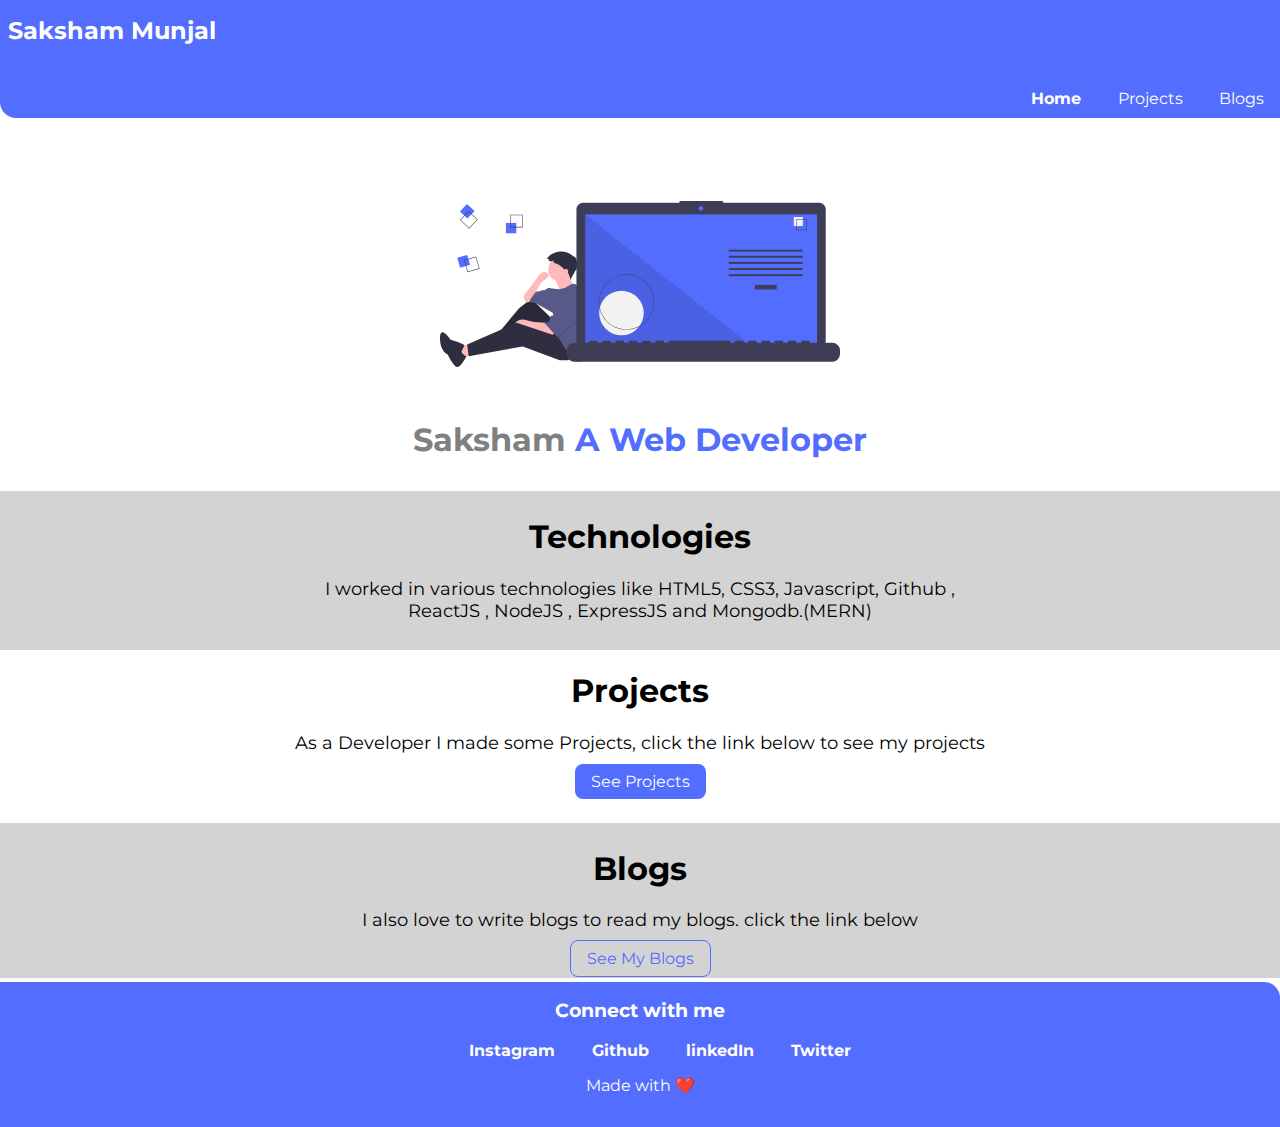
<file: index.html>
<!DOCTYPE html>
<html lang="en">
  <head>
    <meta charset="UTF-8" />
    <meta name="viewport" content="width=device-width, initial-scale=1.0" />
    <title>Home | Saksham</title>
    <link rel="stylesheet" href="/styles.css" />
  </head>
  <body>
    <section class="navbar">
      <nav class="navigation">
        <h2>Saksham Munjal</h2>
        <ul class="non-bullet">
          <li class="list-item-inline">
            <a class="link bolder" href="/"> Home </a>
          </li>
          <li class="list-item-inline">
            <a class="link" href="./page/projects.html">Projects</a>
          </li>
          <li class="list-item-inline">
            <a class="link" href="./page/blogs.html">Blogs</a>
          </li>
        </ul>
      </nav>
    </section>

    <section class="header">
      <header class="intro">
        <img class="img" src="./images/image.svg" alt="no-img" />
        <h3>
          <span class="color-grey">Saksham</span
          ><span class="color-primary"> A Web Developer</span>
        </h3>
      </header>
    </section>
    <section class="color-ow">
      <h1>Technologies</h1>
      <p class="para">
        I worked in various technologies like HTML5, CSS3, Javascript, Github ,
        <br />
        ReactJS , NodeJS , ExpressJS and Mongodb.(MERN)
      </p>
    </section>
    <section class="projects">
      <h1 id="project">Projects</h1>
      <p class="para">
        As a Developer I made some Projects, click the link below to see my
        projects
      </p>
      <a href="page/projects.html" class="primary-btn"> See Projects</a>
    </section>
    <section class="color-ow">
      <h1 id="blog">Blogs</h1>
      <p class="para">
        I also love to write blogs to read my blogs. click the link below
      </p>
      <a href="page/blogs.html" class="secondary-btn">See My Blogs </a>
    </section>
    <section class="footer">
      <p id="social">Connect with me</p>
      <ul class="non-bullet-center">
        <li class="center inline">
          <a
            class="color-white"
            href="https://www.instagram.com/_themunjal.saksham__"
            class="instagram"
            >Instagram</a
          >
        </li>
        <li class="center inline">
          <a
            class="color-white"
            href="https://github.com/munjalSaksham71"
            class="github"
            >Github</a
          >
        </li>
        <li class="center inline">
          <a
            class="color-white"
            href="https://www.linkedin.com/in/saksham-munjal-49b159191/"
            class="linkedIn"
            >linkedIn</a
          >
        </li>
        <li class="center inline">
          <a
            class="color-white"
            href="https://twitter.com/saksham6239"
            class="Twitter"
            >Twitter</a
          >
        </li>
      </ul>
      <p class="message">Made with ❤️</p>
    </section>
  </body>
</html>
</file>
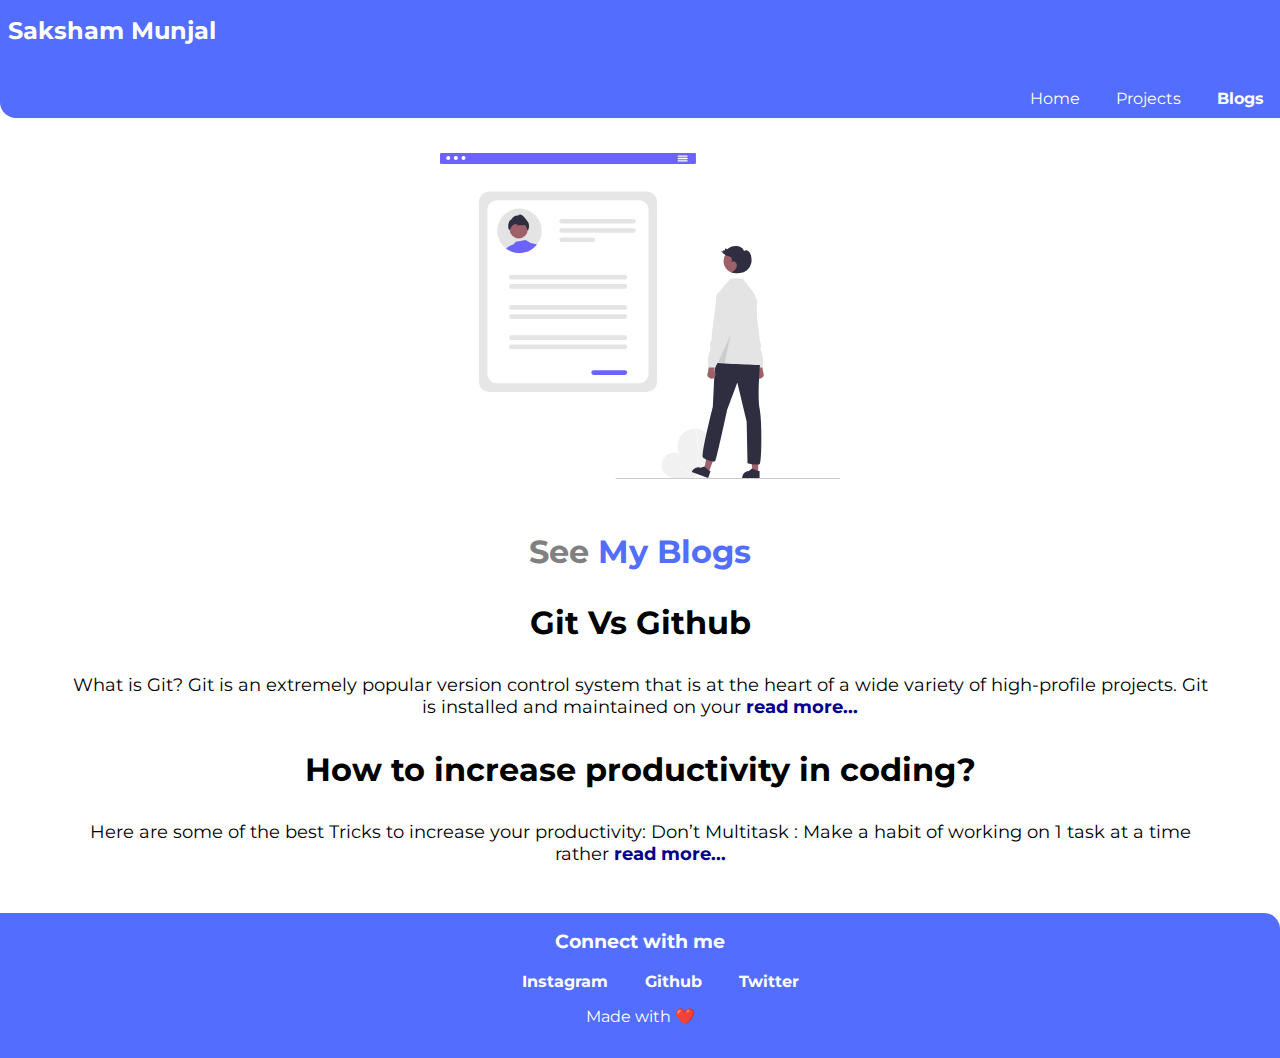
<file: page/blogs.html>
<!DOCTYPE html>
<html lang="en">
  <head>
    <meta charset="UTF-8" />
    <meta name="viewport" content="width=device-width, initial-scale=1.0" />
    <title>Blogs | Saksham</title>
    <link href="/styles.css" rel="stylesheet" type="text/css" />
  </head>
  <body>
    <section class="navbar">
      <nav class="navigation">
        <h2>Saksham Munjal</h2>
        <ul class="non-bullet">
          <li class="list-item-inline">
            <a class="link" href="/"> Home </a>
          </li>
          <li class="list-item-inline">
            <a class="link" href="/page/projects.html">Projects</a>
          </li>
          <li class="list-item-inline">
            <a class="link bolder" href="/page/blogs.html">Blogs</a>
          </li>
        </ul>
      </nav>
    </section>

    <section class="header">
      <header class="intro">
        <img
          style="margin-top: 3rem"
          class="img"
          src="../images/blogs.svg"
          alt="no-img"
        />
        <h3 style="margin-top: 1rem">
          <span class="color-grey">See</span
          ><span class="color-primary"> My Blogs</span>
        </h3>
      </header>
    </section>

    <div class="blogs-page">
      <section style="margin-top: 6rem">
        <h3 class="bolder">Git Vs Github</h3>
        <p class="para" style="margin: auto 5%">
          What is Git? Git is an extremely popular version control system that
          is at the heart of a wide variety of high-profile projects. Git is
          installed and maintained on your
          <a
            href="https://medium.com/@sakshammunjal9/git-vs-github-ae670ab2c6ed"
            style="color: darkblue"
            class="bolder"
            >read more...
          </a>
        </p>
      </section>

      <section style="margin-top: 6rem">
        <h3 class="bolder">How to increase productivity in coding?</h3>
        <p class="para" style="margin: auto 5%">
          Here are some of the best Tricks to increase your productivity: Don’t
          Multitask : Make a habit of working on 1 task at a time rather
          <a
            href="https://medium.com/@sakshammunjal9/how-to-increase-productivity-in-coding-f8bfe9a23f0a"
            style="color: darkblue"
            class="bolder"
            >read more...
          </a>
        </p>
      </section>

      <section style="margin-top: 3rem" class="footer">
        <p id="social">Connect with me</p>
        <ul class="non-bullet-center">
          <li class="center inline">
            <a
              class="color-white"
              href="https://www.instagram.com/_themunjal.saksham__"
              class="instagram"
              >Instagram</a
            >
          </li>
          <li class="center inline">
            <a
              class="color-white"
              href="https://github.com/munjalSaksham71"
              class="github"
              >Github</a
            >
          </li>
          <li class="center inline">
            <a
              class="color-white"
              href="https://twitter.com/saksham6239"
              class="Twitter"
              >Twitter</a
            >
          </li>
        </ul>
        <p class="message">Made with ❤️</p>
      </section>
    </div>
  </body>
</html>
</file>
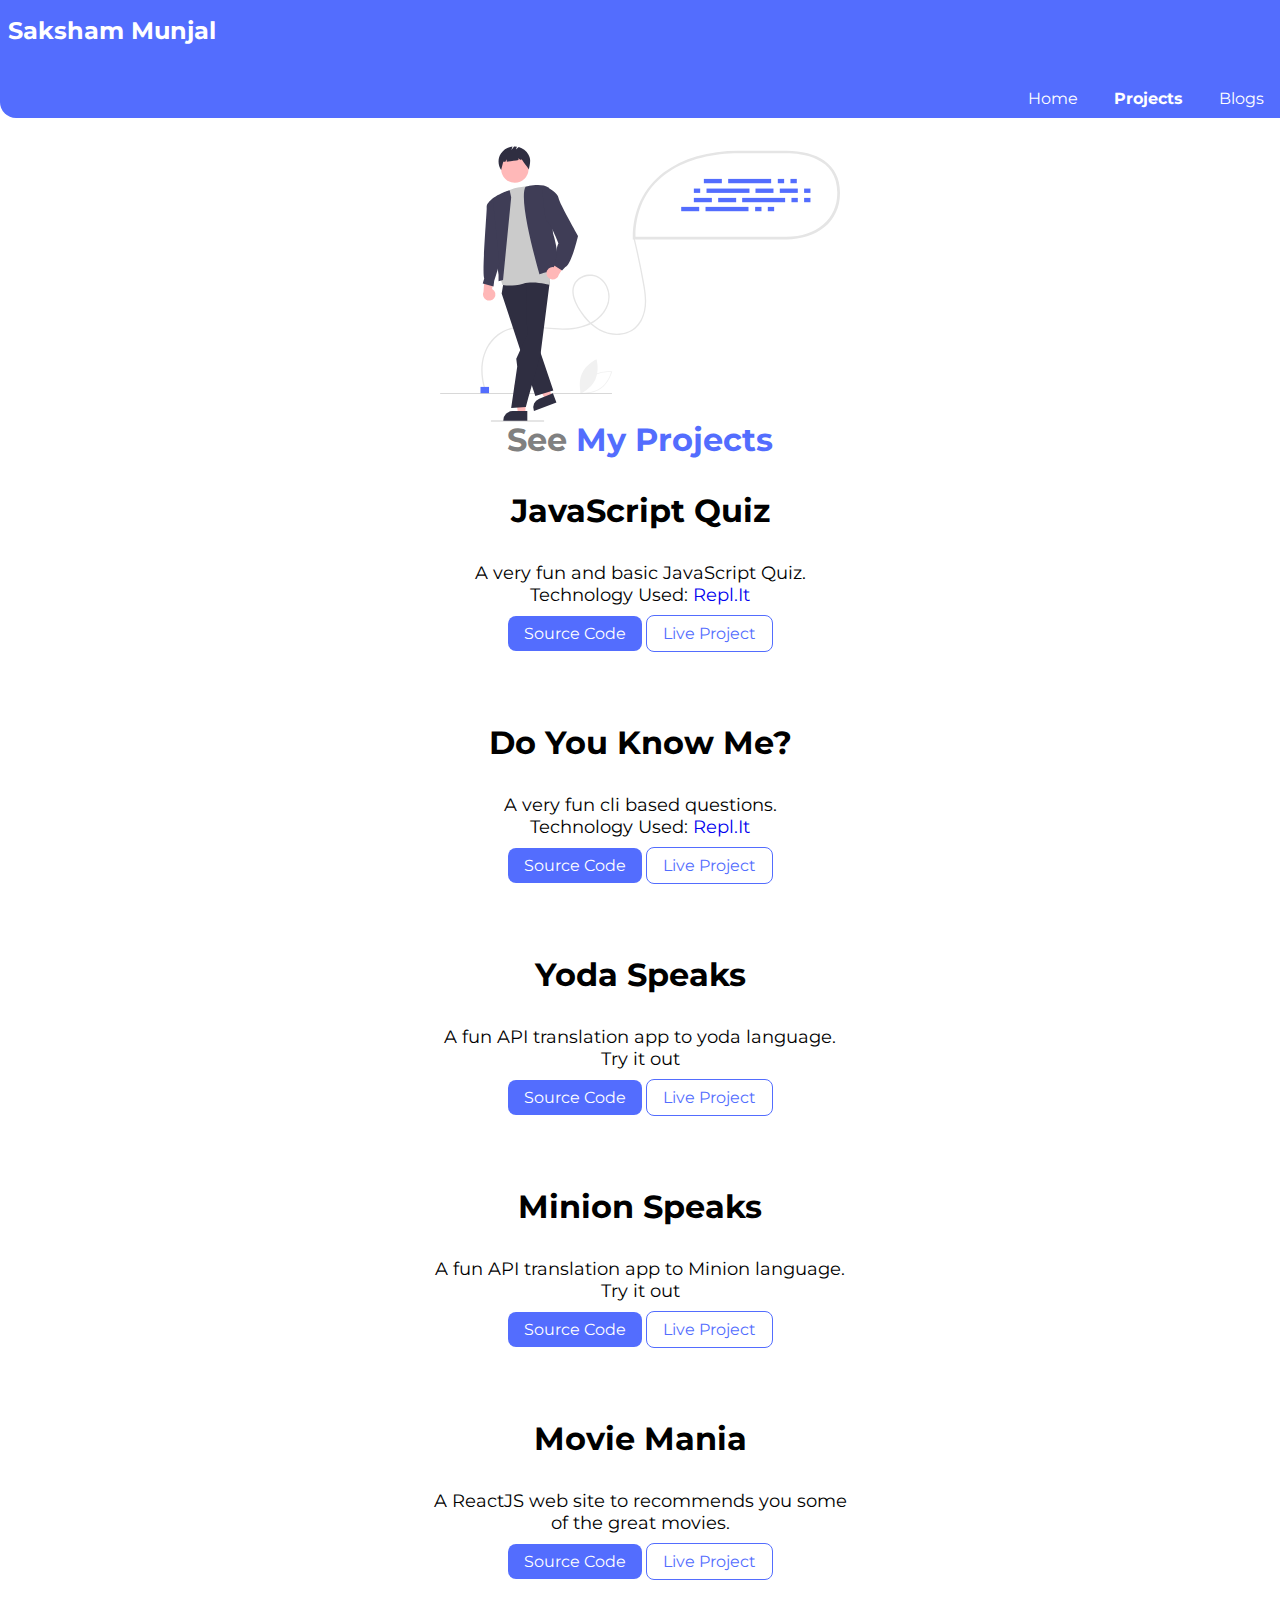
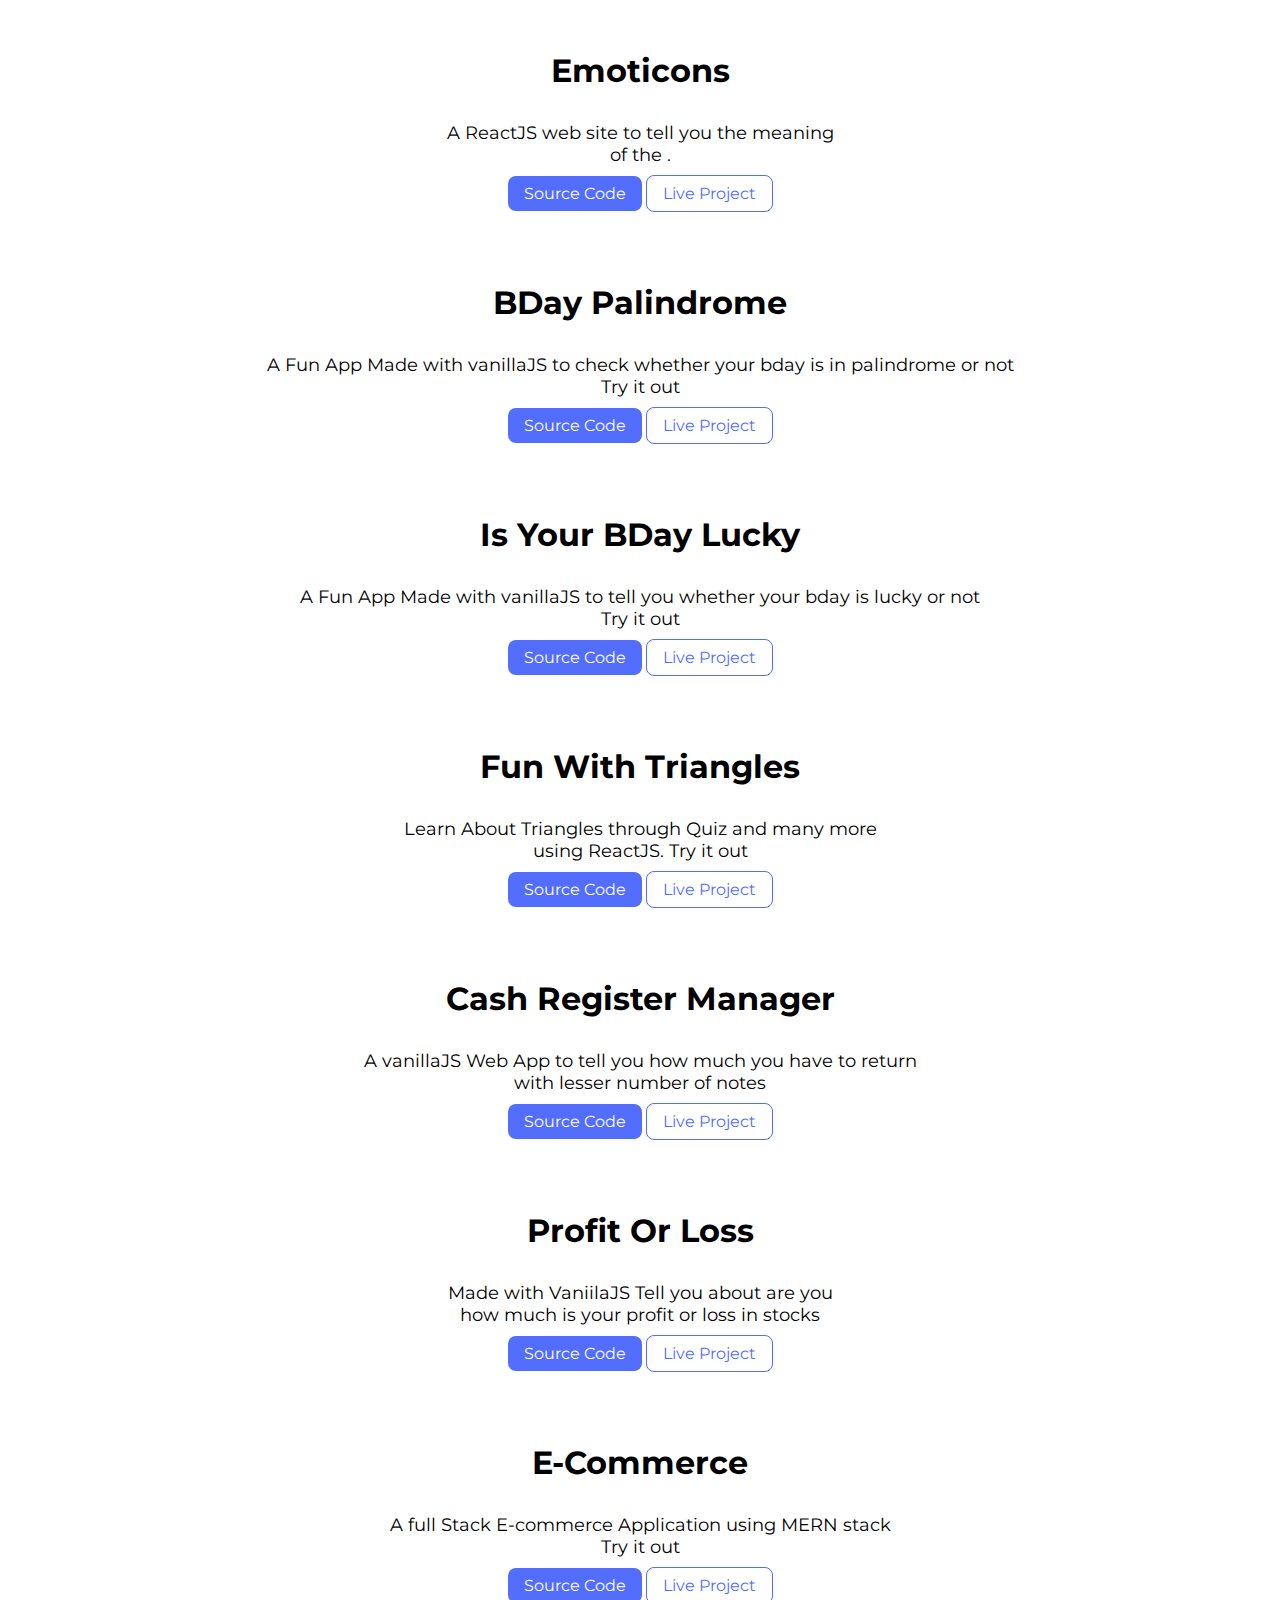
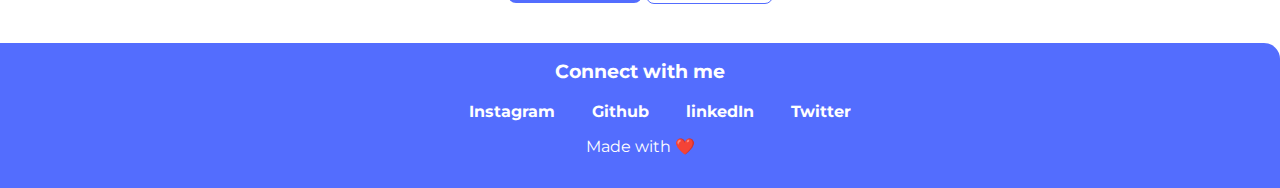
<file: page/projects.html>
<!DOCTYPE html>
<html lang="en">
  <head>
    <meta charset="UTF-8" />
    <meta name="viewport" content="width=device-width, initial-scale=1.0" />
    <title>Project | Saksham</title>
    <link rel="stylesheet" href="/styles.css" />
  </head>
  <body>
    <section class="navbar">
      <nav class="navigation">
        <h2>Saksham Munjal</h2>
        <ul class="non-bullet">
          <li class="list-item-inline">
            <a class="link" href="/"> Home </a>
          </li>
          <li class="list-item-inline">
            <a class="link bolder" href="/page/projects.html">Projects</a>
          </li>
          <li class="list-item-inline">
            <a class="link" href="/page/blogs.html">Blogs</a>
          </li>
        </ul>
      </nav>
    </section>

    <section class="header">
      <header class="intro">
        <img class="img" src="../images/project.svg" alt="no-img" />
        <h3>
          <span class="color-grey">See</span
          ><span class="color-primary"> My Projects</span>
        </h3>
      </header>
    </section>

    <div class="projects-page">
      <section style="margin-top: 6rem">
        <h3 class="bolder">JavaScript Quiz</h3>
        <p class="para">
          A very fun and basic JavaScript Quiz. <br />
          Technology Used: <a href="https://replit.com">Repl.It</a>
        </p>
        <a
          href="https://github.com/munjalSaksham71/quiz-app"
          class="primary-btn"
          >Source Code</a
        >
        <a
          href="https://replit.com/@sakshammunjal9/quiz-app?embed=1&ouput=1#index.js"
          class="secondary-btn"
          >Live Project</a
        >
      </section>

      <section style="margin-top: 9rem">
        <h3 class="bolder">Do You Know Me? </h3>
        <p class="para">
          A very fun cli based questions.<br />
          Technology Used: <a href="https://replit.com">Repl.It</a>
        </p>
        <a
          href="https://github.com/munjalSaksham71/Do-You-Know-me-"
          class="primary-btn"
          >Source Code</a
        >
        <a
          href="https://replit.com/@sakshammunjal9/Do-You-Know-me?embed=1&ouput=1#index.js"
          class="secondary-btn"
          >Live Project</a
        >
      </section>

      <section style="margin-top: 9rem">
        <h3>Yoda Speaks</h3>
        <p class="para">
          A fun API translation app to yoda language. <br />
          Try it out
        </p>
        <a
          href="https://github.com/munjalSaksham71/yoda-speaks"
          class="primary-btn"
          >Source Code</a
        >
        <a href="https://yodaspeakss.netlify.app/" class="secondary-btn"
          >Live Project</a
        >
      </section>

      <section style="margin-top: 9rem">
        <h3>Minion Speaks</h3>
        <p class="para">
          A fun API translation app to Minion language. <br />
          Try it out
        </p>
        <a
          href="https://github.com/munjalSaksham71/MINION-SPEAK"
          class="primary-btn"
          >Source Code</a
        >
        <a href="https://determined-pasteur-27a532.netlify.app/" class="secondary-btn"
          >Live Project</a
        >
      </section>

      <section style="margin-top: 9rem">
        <h3>Movie Mania</h3>
        <p class="para">
          A ReactJS web site to recommends you some <br />
          of the great movies.
        </p>
        <a
          href="https://github.com/munjalSaksham71/moviemania"
          class="primary-btn"
          >Source Code</a
        >
        <a
          href="https://codesandbox.io/s/github/munjalSaksham71/moviemania"
          class="secondary-btn"
          >Live Project</a
        >
      </section>

      <section style="margin-top: 9rem">
        <h3>Emoticons</h3>
        <p class="para">
          A ReactJS web site to tell you the meaning <br />
          of the .
        </p>
        <a
          href="https://github.com/munjalSaksham71/emoticons"
          class="primary-btn"
          >Source Code</a
        >
        <a
          href="https://codesandbox.io/s/github/munjalSaksham71/emoticons"
          class="secondary-btn"
          >Live Project</a
        >
      </section>


      <section style="margin-top: 9rem">
        <h3>BDay Palindrome</h3>
        <p class="para">
          A Fun App Made with vanillaJS to check whether your bday is in
          palindrome or not <br />
          Try it out
        </p>
        <a
          href="https://github.com/munjalSaksham71/is-your-bday-palindrome"
          class="primary-btn"
          >Source Code</a
        >
        <a
          href="https://is-your-bday-palindromee.netlify.app/"
          class="secondary-btn"
          >Live Project</a
        >
      </section>

      <section style="margin-top: 9rem">
        <h3> Is Your BDay Lucky </h3>
        <p class="para">
          A Fun App Made with vanillaJS to tell you whether your 
          bday is lucky or not <br />
          Try it out
        </p>
        <a
          href="https://github.com/munjalSaksham71/is-your-bday-lucky"
          class="primary-btn"
          >Source Code</a
        >
        <a
          href="https://is-birthday-luck.netlify.app/"
          class="secondary-btn"
          >Live Project</a
        >
      </section>

      <section style="margin-top: 9rem">
        <h3>Fun With Triangles</h3>
        <p class="para">
          Learn About Triangles through Quiz and many more <br />
          using ReactJS. Try it out
        </p>
        <a
          href="https://github.com/munjalSaksham71/is-your-bday-palindrome"
          class="primary-btn"
          >Source Code</a
        >
        <a
          href="https://suspicious-mayer-a10703.netlify.app/"
          class="secondary-btn"
          >Live Project</a
        >
      </section>

      <section style="margin-top: 9rem">
        <h3>Cash Register Manager</h3>
        <p class="para">
          A vanillaJS Web App to tell you how much you have to return <br />
          with lesser number of notes
        </p>
        <a
          href="https://github.com/munjalSaksham71/cash-register-manager"
          class="primary-btn"
          >Source Code</a
        >
        <a
          href="https://cashregistermanagerrr.netlify.app/"
          class="secondary-btn"
          >Live Project</a
        >
      </section>

      <section style="margin-top: 9rem">
        <h3>Profit Or Loss</h3>
        <p class="para">
          Made with VaniilaJS Tell you about are you <br />
          how much is your profit or loss in stocks
        </p>
        <a
          href="https://github.com/munjalSaksham71/profit-loss"
          class="primary-btn"
          >Source Code</a
        >
        <a href="https://stockk-profit-loss.netlify.app/" class="secondary-btn"
          >Live Project</a
        >
      </section>

      <section style="margin-top: 9rem">
        <h3>E-Commerce</h3>
        <p class="para">
          A full Stack E-commerce Application using MERN stack <br />
          Try it out
        </p>
        <a
          href="https://github.com/munjalSaksham71/e-commerce"
          class="primary-btn"
          >Source Code</a
        >
        <a href="https://e-store-25f21.herokuapp.com/" class="secondary-btn"
          >Live Project</a
        >
      </section>
    </div>

    <section style="margin-top: 3rem" class="footer">
      <p id="social">Connect with me</p>
      <ul class="non-bullet-center">
        <li class="center inline">
          <a
            class="color-white"
            href="https://www.instagram.com/_themunjal.saksham__"
            class="instagram"
            >Instagram</a
          >
        </li>
        <li class="center inline">
          <a
            class="color-white"
            href="https://github.com/munjalSaksham71"
            class="github"
            >Github</a
          >
        </li>
        <li class="center inline">
          <a
            class="color-white"
            href="https://www.linkedin.com/in/saksham-munjal-49b159191/"
            class="linkedIn"
            >linkedIn</a
          >
        </li>
        <li class="center inline">
          <a
            class="color-white"
            href="https://twitter.com/saksham6239"
            class="Twitter"
            >Twitter</a
          >
        </li>
      </ul>
      <p class="message">Made with ❤️</p>
    </section>
  </body>
</html>
</file>
<file: styles.css>
@import url("https://fonts.googleapis.com/css2?family=Montserrat:wght@300&display=swap");

:root {
  --primary--color: #536dfe;
  --secondary--color: white;
  --back-color: lightgray;
}

* {
  font-family: "Montserrat", sans-serif;
}

body {
  margin: -20px 0px;
  padding: 0px;
}

ul {
  list-style: none;
}
a {
  text-decoration: none;
}

section {
  margin: 0px;
  text-align: center;
}

h2 {
  color: white;
  font-weight: bold;
  padding-top: 1rem;
  padding-bottom: 1.5rem;
  padding-left: 0.5rem;
  text-align: left;
}

.navigation {
  background-color: var(--primary--color);
  border-bottom-left-radius: 1rem;
}

.non-bullet {
  list-style: none;
  text-align: right;
  padding-bottom: 10px;
}

.list-item-inline {
  display: inline;
  padding: 2rem 1rem;
}

.link {
  color: var(--secondary--color);
}

.bolder {
  font-weight: bold;
}

/** HEADER **/
.header {
  margin-top: -50px;
  border-top: -2rem;
}

img {
  width: 400px;
  height: 400px;
  display: block;
  margin: auto;
}

h3 {
  text-align: center;
  margin-top: -4rem;
  font-size: xx-large;
}

.color-grey {
  color: grey;
}

.color-primary {
  color: var(--primary--color);
}

/** technologies **/
.color-ow {
  background-color: var(--back-color);
  padding: 5px 0px 10px 0px;
}

.para {
  font-size: large;
}

.projects {
  padding-bottom: 2rem;
}

.primary-btn {
  color: var(--secondary--color);
  background-color: var(--primary--color);
  padding: 0.5rem 1rem;
  border-radius: 0.5rem;
}

.secondary-btn {
  color: var(--primary--color);
  border: 1px solid var(--primary--color);
  padding: 0.5rem 1rem;
  border-radius: 0.5rem;
}

/**footer **/
.footer {
  background-color: var(--primary--color);
  margin-top: -1rem;
  padding-bottom: 1rem;
  border-top-right-radius: 1rem;
  color: var(--secondary--color);
}

.center {
  margin: auto;
  text-align: center;
  display: inline;
  padding: 1rem 1rem;
  font-weight: bold;
}

.color-white {
  color: var(--secondary--color);
}
#social {
  padding-top: 1rem;
  font-size: larger;
  font-weight: bolder;
}

/**Projects Main Page **/
.secondary-header {
  margin-top: 100px;
}

.projects-page {
  font-family: "Montserrat", sans-serif;
}

/** Blogs Page **/
.blogs-page {
  font-family: "Montserrat", sans-serif;
}
</file>
